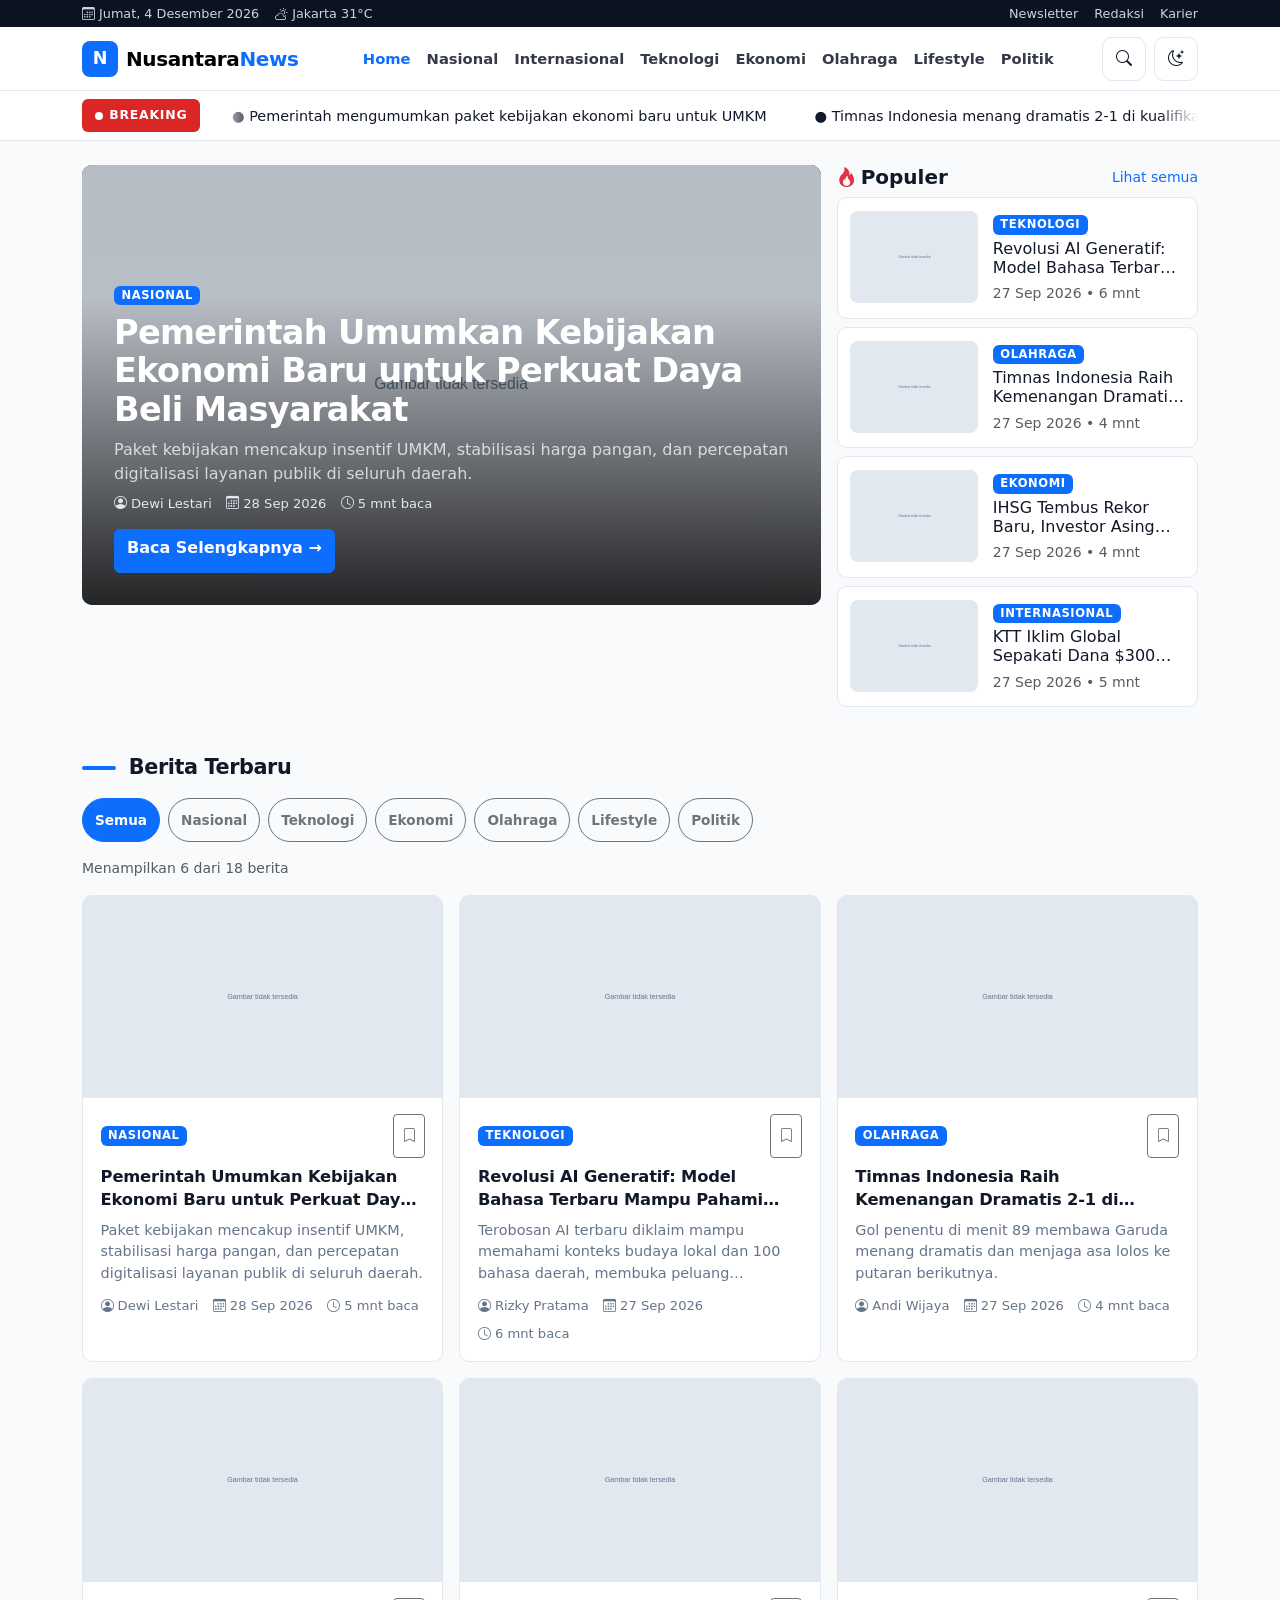
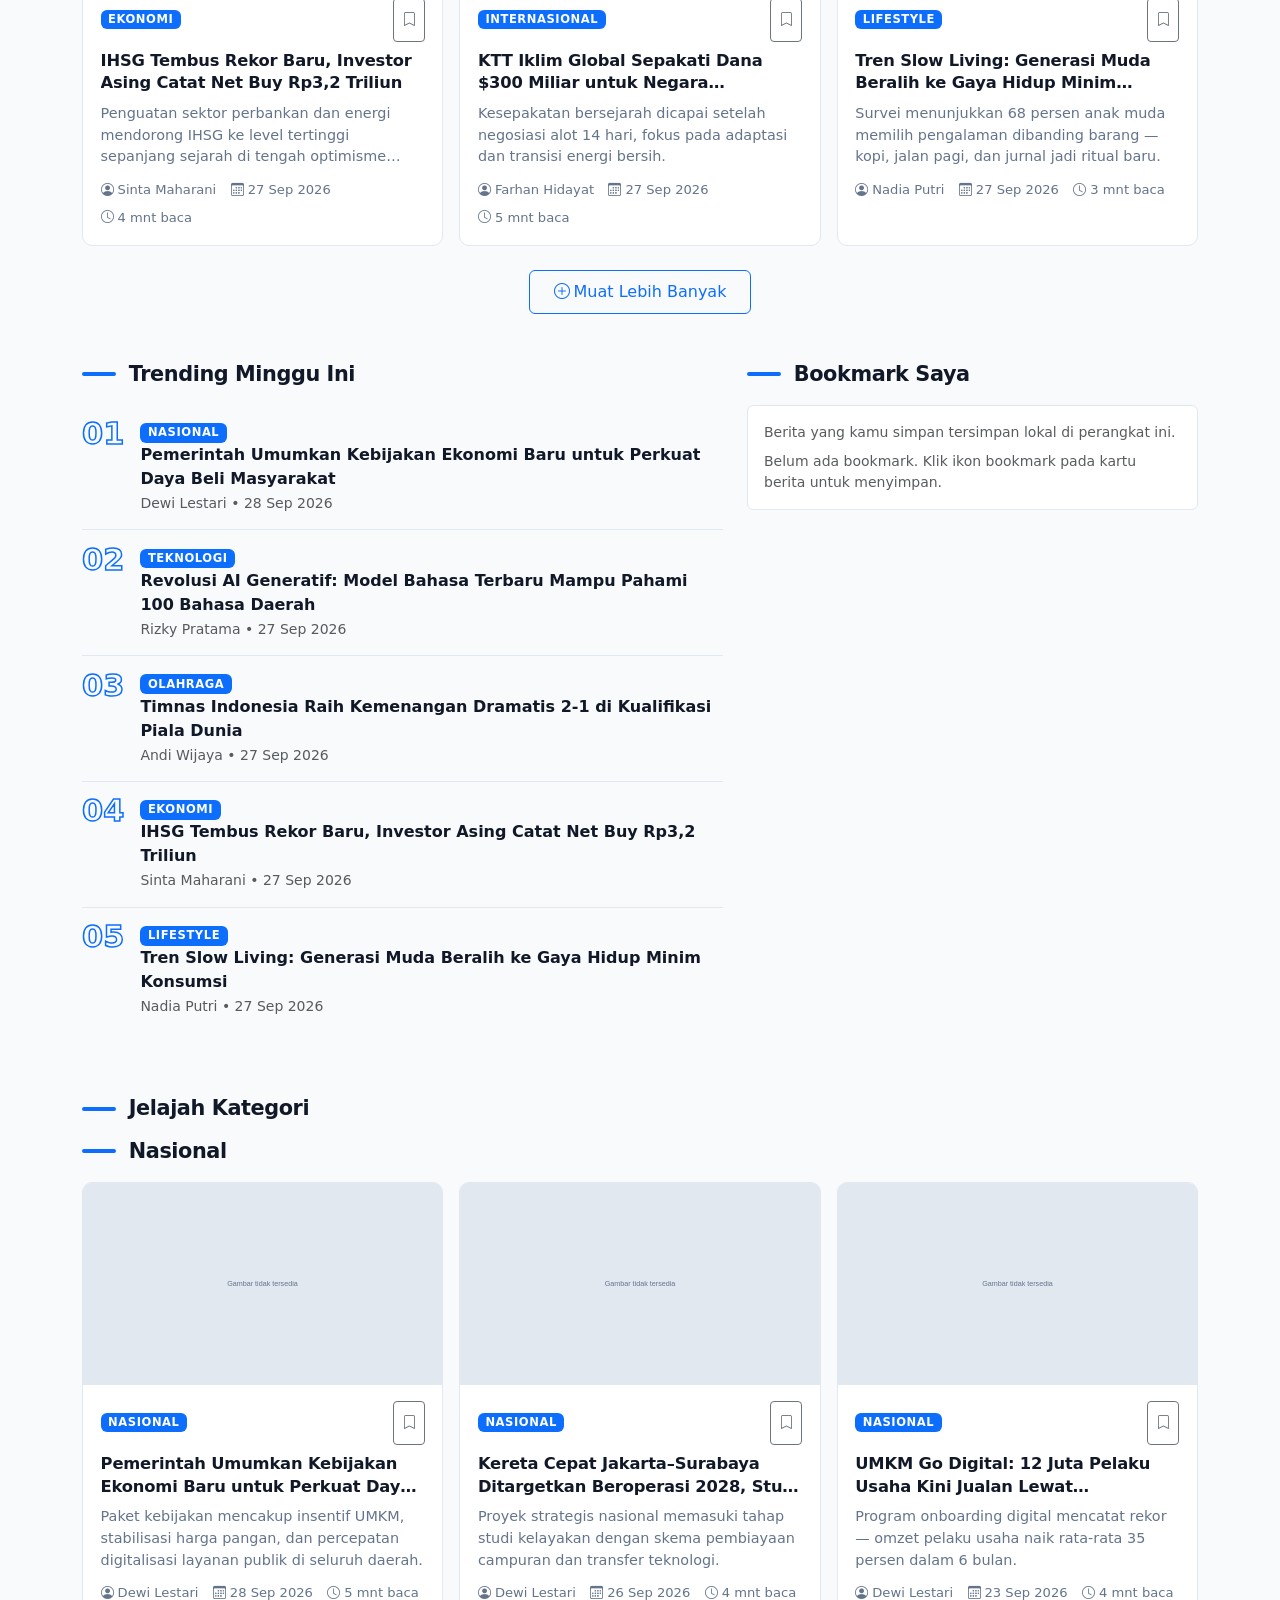
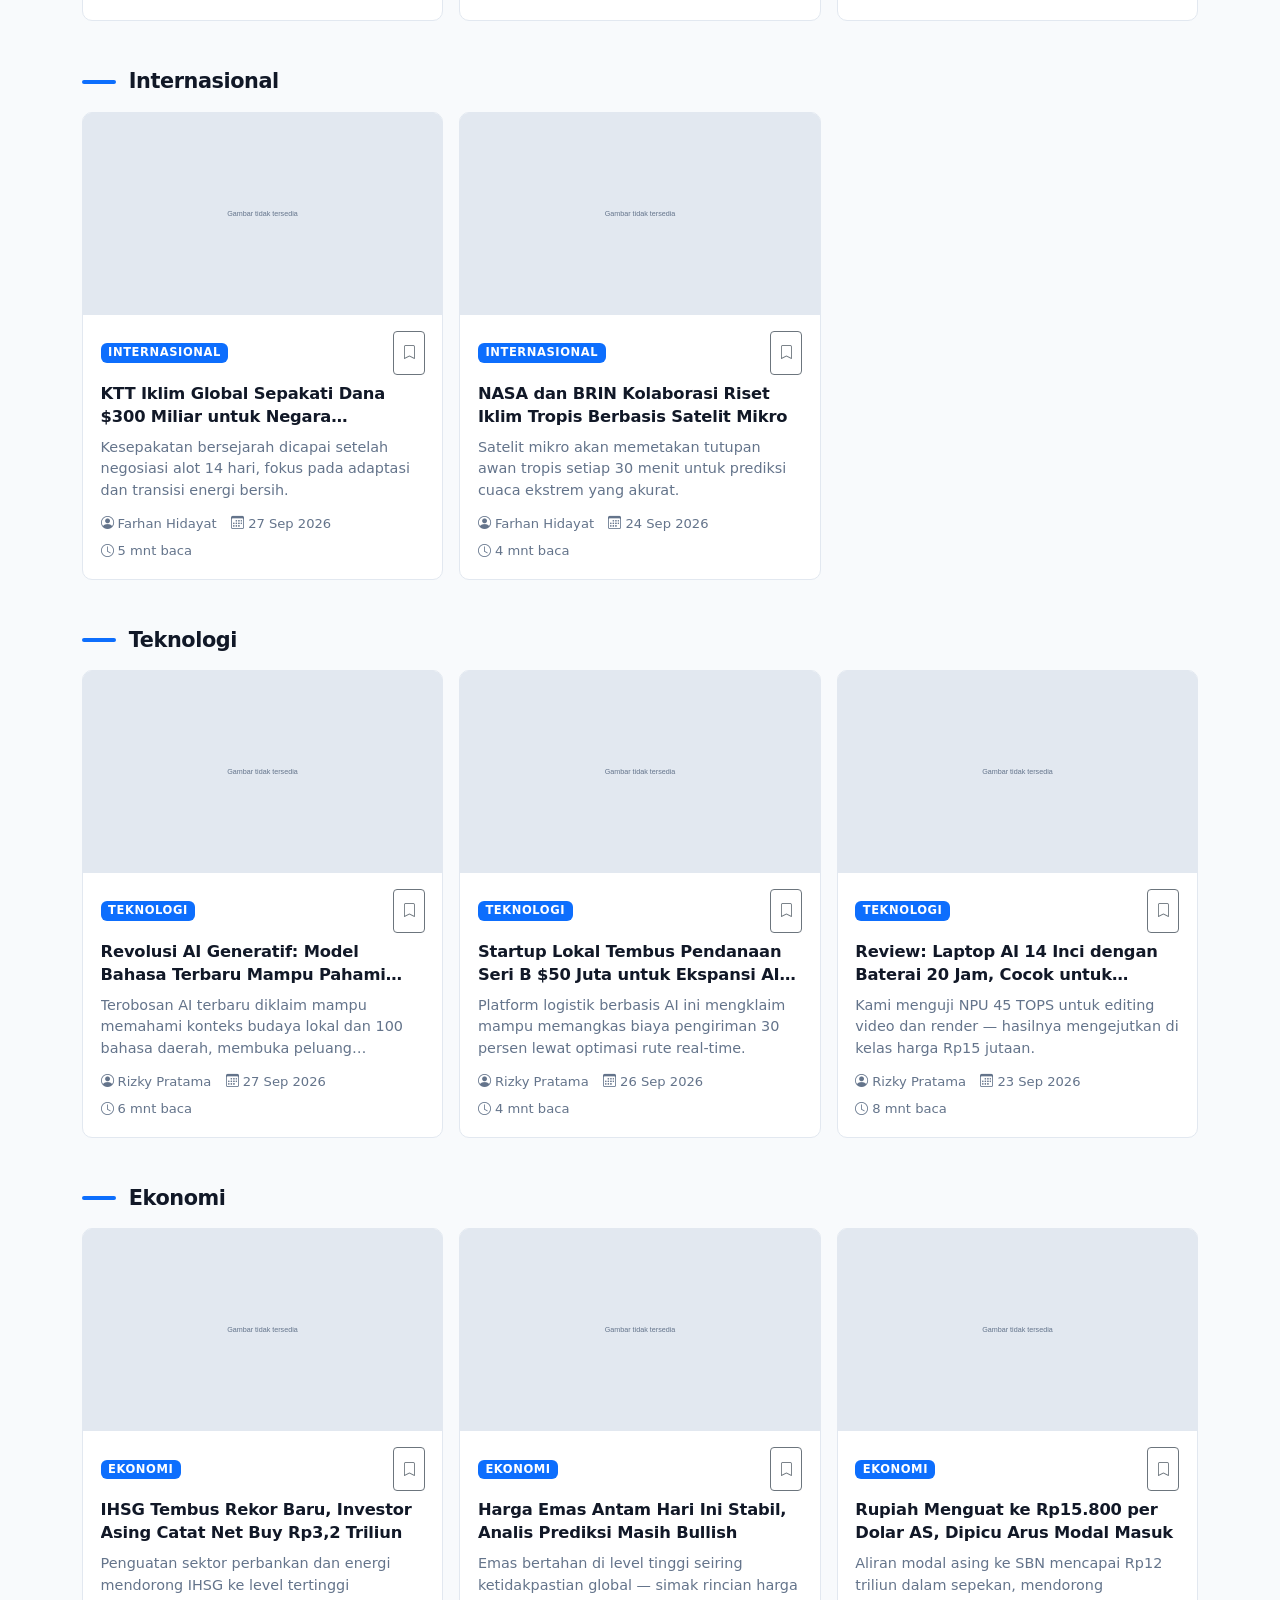
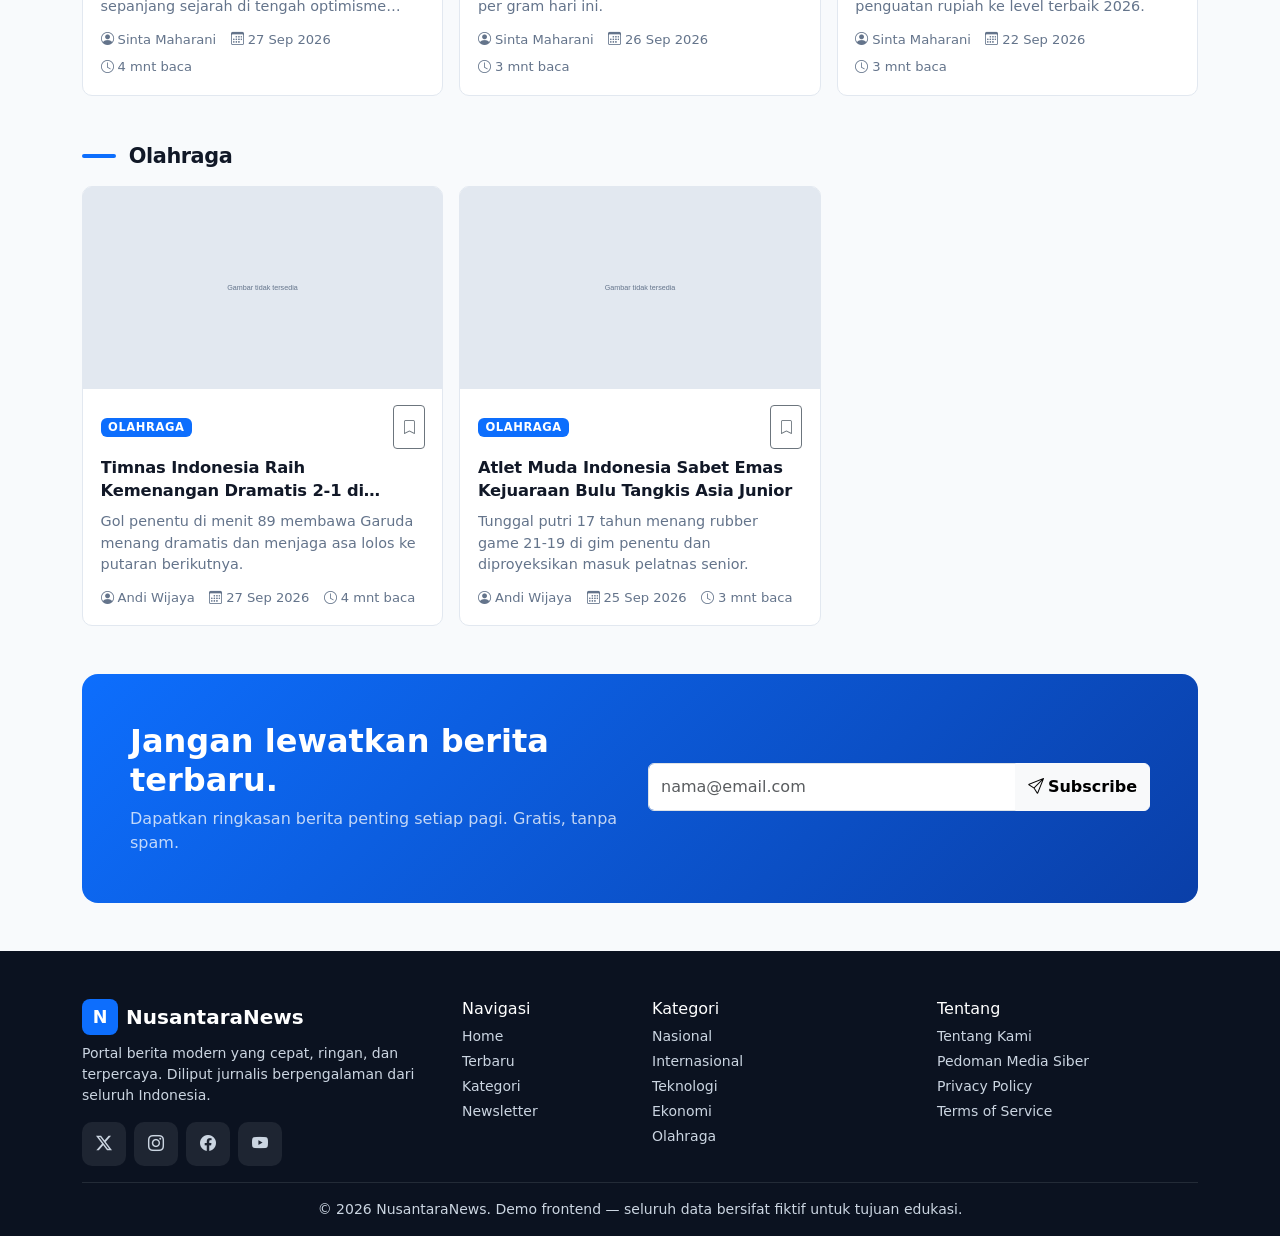
<file: index.html>
<!doctype html>
<html lang="id" data-bs-theme="light">
<head>
  <meta charset="utf-8">
  <meta name="viewport" content="width=device-width, initial-scale=1">
  <title>NusantaraNews — Portal Berita Modern, Cepat &amp; Terpercaya</title>
  <meta name="description" content="NusantaraNews: portal berita modern — nasional, internasional, teknologi, ekonomi, olahraga, lifestyle, politik. Cepat, responsif, dan SEO-friendly.">
  <link rel="canonical" href="https://www.nusantara-news.example/">
  <meta name="theme-color" content="#0d6efd">
  <!-- Open Graph / Twitter -->
  <meta property="og:type" content="website">
  <meta property="og:locale" content="id_ID">
  <meta property="og:title" content="NusantaraNews — Portal Berita Modern">
  <meta property="og:description" content="Berita terbaru nasional, teknologi, ekonomi, olahraga & lifestyle.">
  <meta property="og:url" content="https://www.nusantara-news.example/">
  <meta property="og:image" content="https://picsum.photos/seed/nusantaranews-og/1200/630">
  <meta name="twitter:card" content="summary_large_image">
  <meta name="twitter:title" content="NusantaraNews — Portal Berita Modern">
  <meta name="twitter:description" content="Berita terbaru, cepat, responsif, dan interaktif.">
  <meta name="twitter:image" content="https://picsum.photos/seed/nusantaranews-og/1200/630">
  <!--
    SECURITY HEADERS (aktifkan di server / hosting, contoh Netlify/_headers atau Apache/.htaccess):
    Content-Security-Policy: default-src 'self'; img-src 'self' https: data:; script-src 'self' https://cdn.jsdelivr.net; style-src 'self' https://cdn.jsdelivr.net; font-src 'self' https://cdn.jsdelivr.net; connect-src 'self'; frame-ancestors 'none'; base-uri 'self'; form-action 'self'
    X-Content-Type-Options: nosniff
    Referrer-Policy: strict-origin-when-cross-origin
    Permissions-Policy: camera=(), microphone=(), geolocation=()
    Strict-Transport-Security: max-age=31536000; includeSubDomains (hanya HTTPS)
    Catatan: HTML statis tidak bisa menegakkan header server-side; ini defense-in-depth di sisi server.
  -->
  <link rel="icon" href="data:image/svg+xml,%3Csvg xmlns='http://www.w3.org/2000/svg' viewBox='0 0 32 32'%3E%3Crect width='32' height='32' rx='7' fill='%230d6efd'/%3E%3Ctext x='16' y='22' font-size='18' font-family='Arial' font-weight='bold' fill='white' text-anchor='middle'%3EN%3C/text%3E%3C/svg%3E">
  <link href="https://cdn.jsdelivr.net/npm/bootstrap@5.3.3/dist/css/bootstrap.min.css" rel="stylesheet" integrity="sha384-QWTKZyjpPEjISv5WaRU9OFeRpok6YctnYmDr5pNlyT2bRjXh0JMhjY6hW+ALEwIH" crossorigin="anonymous">
  <link href="https://cdn.jsdelivr.net/npm/bootstrap-icons@1.11.3/font/bootstrap-icons.min.css" rel="stylesheet">
  <link href="css/style.css" rel="stylesheet">
  <link href="css/responsive.css" rel="stylesheet">
  <script type="application/ld+json">
  {"@context":"https://schema.org","@type":"NewsMediaOrganization","name":"NusantaraNews","url":"https://www.nusantara-news.example/","logo":"https://www.nusantara-news.example/assets/images/logo.png"}
  </script>
</head>
<body>
  <a class="visually-hidden-focusable btn btn-brand m-2" href="#main">Lewati ke konten utama</a>
  <div id="readingProgress" aria-hidden="true"></div>

  <!-- TOPBAR -->
  <div class="topbar d-none d-md-block">
    <div class="container d-flex justify-content-between align-items-center py-1">
      <div class="d-flex gap-3">
        <span><i class="bi bi-calendar3 me-1"></i><time id="todayDate" datetime="2026-09-28">Senin, 28 September 2026</time></span>
        <span class="d-none d-lg-inline"><i class="bi bi-cloud-sun me-1"></i>Jakarta 31°C</span>
      </div>
      <div class="d-flex gap-3">
        <a href="#newsletter">Newsletter</a>
        <a href="#">Redaksi</a>
        <a href="#">Karier</a>
      </div>
    </div>
  </div>

  <!-- NAVBAR -->
  <header>
    <nav class="navbar navbar-expand-lg site-navbar sticky-top" aria-label="Navigasi utama">
      <div class="container">
        <a class="navbar-brand d-flex align-items-center gap-2" href="index.html">
          <span class="brand-mark" aria-hidden="true">N</span>
          <span class="brand-name">Nusantara<span>News</span></span>
        </a>
        <div class="d-flex align-items-center gap-2 order-lg-last ms-auto ms-lg-0">
          <button class="icon-btn" id="searchToggle" aria-label="Buka pencarian" aria-expanded="false" aria-controls="searchBar">
            <i class="bi bi-search" aria-hidden="true"></i>
          </button>
          <button class="icon-btn" id="themeToggle" aria-label="Aktifkan mode gelap">
            <i class="bi bi-moon-stars" aria-hidden="true"></i>
          </button>
          <button class="navbar-toggler icon-btn" type="button" data-bs-toggle="offcanvas" data-bs-target="#mobileNav" aria-controls="mobileNav" aria-label="Buka menu navigasi">
            <i class="bi bi-list" aria-hidden="true"></i>
          </button>
        </div>
        <div class="collapse navbar-collapse" id="mainNav">
          <ul class="navbar-nav mx-auto mb-2 mb-lg-0" id="navLinks">
            <li class="nav-item"><a class="nav-link active" aria-current="page" href="index.html">Home</a></li>
            <li class="nav-item"><a class="nav-link" href="#kategori" data-navcat="Nasional">Nasional</a></li>
            <li class="nav-item"><a class="nav-link" href="#kategori" data-navcat="Internasional">Internasional</a></li>
            <li class="nav-item"><a class="nav-link" href="#kategori" data-navcat="Teknologi">Teknologi</a></li>
            <li class="nav-item"><a class="nav-link" href="#kategori" data-navcat="Ekonomi">Ekonomi</a></li>
            <li class="nav-item"><a class="nav-link" href="#kategori" data-navcat="Olahraga">Olahraga</a></li>
            <li class="nav-item"><a class="nav-link" href="#kategori" data-navcat="Lifestyle">Lifestyle</a></li>
            <li class="nav-item"><a class="nav-link" href="#kategori" data-navcat="Politik">Politik</a></li>
          </ul>
        </div>
      </div>
    </nav>

    <!-- SEARCH BAR (collapsible) -->
    <div class="search-overlay d-none" id="searchBar">
      <div class="container py-3">
        <form id="searchForm" role="search" autocomplete="off">
          <label class="visually-hidden" for="searchInput">Cari berita</label>
          <div class="input-group">
            <span class="input-group-text"><i class="bi bi-search" aria-hidden="true"></i></span>
            <input type="search" class="form-control form-control-lg" id="searchInput" placeholder="Cari berita: teknologi, timnas, ekonomi…" maxlength="100">
            <button class="btn btn-brand" type="submit">Cari</button>
          </div>
        </form>
        <p class="small text-muted mt-2 mb-0" id="searchMeta" role="status" aria-live="polite"></p>
      </div>
    </div>

    <!-- MOBILE OFFCANVAS -->
    <div class="offcanvas offcanvas-end" tabindex="-1" id="mobileNav" aria-labelledby="mobileNavLabel">
      <div class="offcanvas-header">
        <h2 class="offcanvas-title h5 mb-0" id="mobileNavLabel">Menu</h2>
        <button type="button" class="btn-close" data-bs-dismiss="offcanvas" aria-label="Tutup menu"></button>
      </div>
      <div class="offcanvas-body">
        <nav aria-label="Menu mobile">
          <ul class="list-unstyled d-grid gap-1" id="mobileLinks">
            <li><a class="btn btn-light text-start w-100" href="index.html">🏠 Home</a></li>
            <li><a class="btn btn-light text-start w-100" href="#kategori" data-navcat="Nasional">Nasional</a></li>
            <li><a class="btn btn-light text-start w-100" href="#kategori" data-navcat="Internasional">Internasional</a></li>
            <li><a class="btn btn-light text-start w-100" href="#kategori" data-navcat="Teknologi">Teknologi</a></li>
            <li><a class="btn btn-light text-start w-100" href="#kategori" data-navcat="Ekonomi">Ekonomi</a></li>
            <li><a class="btn btn-light text-start w-100" href="#kategori" data-navcat="Olahraga">Olahraga</a></li>
            <li><a class="btn btn-light text-start w-100" href="#kategori" data-navcat="Lifestyle">Lifestyle</a></li>
            <li><a class="btn btn-light text-start w-100" href="#kategori" data-navcat="Politik">Politik</a></li>
          </ul>
        </nav>
        <hr>
        <button class="btn btn-outline-secondary w-100" id="bookmarkNavBtn"><i class="bi bi-bookmark me-2"></i>Bookmark Saya (<span id="bookmarkCountNav">0</span>)</button>
      </div>
    </div>
  </header>

  <!-- BREAKING NEWS -->
  <div class="ticker-wrap" aria-label="Breaking news">
    <div class="container d-flex align-items-center gap-3 py-2">
      <span class="ticker-label"><span class="dot" aria-hidden="true"></span>BREAKING</span>
      <div class="ticker flex-grow-1" aria-live="off">
        <div class="ticker-track" id="tickerTrack"><!-- diisi JS, digandakan untuk loop mulus --></div>
      </div>
    </div>
  </div>

  <main id="main">
    <!-- HERO -->
    <section class="container mt-4" aria-labelledby="heroTitle">
      <h1 id="heroTitle" class="visually-hidden">Berita utama hari ini</h1>
      <div class="row g-3">
        <div class="col-lg-8">
          <article class="hero-main reveal" id="heroMain" aria-label="Berita utama"></article>
        </div>
        <div class="col-lg-4">
          <div class="d-flex align-items-center justify-content-between mb-2">
            <h2 class="h5 mb-0 fw-bold"><i class="bi bi-fire text-danger me-1"></i>Populer</h2>
            <a href="#terbaru" class="small text-decoration-none">Lihat semua</a>
          </div>
          <div class="d-grid gap-2" id="popularList"></div>
        </div>
      </div>
    </section>

    <!-- FILTER + SEARCH RESULT INFO -->
    <section class="container mt-5" id="terbaru" aria-labelledby="latestTitle">
      <div class="sec-head reveal"><span class="bar" aria-hidden="true"></span><h2 id="latestTitle">Berita Terbaru</h2></div>
      <div class="d-flex flex-wrap gap-2 mb-3" role="group" aria-label="Filter kategori" id="filterPills">
        <button class="btn btn-outline-secondary filter-pill active" data-cat="Semua">Semua</button>
        <button class="btn btn-outline-secondary filter-pill" data-cat="Nasional">Nasional</button>
        <button class="btn btn-outline-secondary filter-pill" data-cat="Teknologi">Teknologi</button>
        <button class="btn btn-outline-secondary filter-pill" data-cat="Ekonomi">Ekonomi</button>
        <button class="btn btn-outline-secondary filter-pill" data-cat="Olahraga">Olahraga</button>
        <button class="btn btn-outline-secondary filter-pill" data-cat="Lifestyle">Lifestyle</button>
        <button class="btn btn-outline-secondary filter-pill" data-cat="Politik">Politik</button>
      </div>
      <p id="resultInfo" class="text-muted small" role="status" aria-live="polite"></p>
      <div class="row g-3" id="newsGrid" aria-live="polite"></div>
      <div id="emptyState" class="text-center py-5 d-none">
        <i class="bi bi-search display-4 text-muted" aria-hidden="true"></i>
        <h3 class="h5 mt-3">Tidak ada hasil ditemukan</h3>
        <p class="text-muted">Coba kata kunci lain atau pilih kategori berbeda.</p>
        <button class="btn btn-brand" id="resetFilterBtn">Reset filter</button>
      </div>
      <div class="text-center mt-4">
        <button class="btn btn-outline-primary px-4" id="loadMoreBtn"><i class="bi bi-plus-circle me-1"></i>Muat Lebih Banyak</button>
      </div>
    </section>

    <!-- TRENDING + SIDEBAR -->
    <section class="container mt-5" aria-labelledby="trendTitle">
      <div class="row g-4">
        <div class="col-lg-7">
          <div class="sec-head reveal"><span class="bar" aria-hidden="true"></span><h2 id="trendTitle">Trending Minggu Ini</h2></div>
          <ol class="list-unstyled" id="trendingList"></ol>
        </div>
        <div class="col-lg-5">
          <div class="sec-head reveal"><span class="bar" aria-hidden="true"></span><h2>Bookmark Saya</h2></div>
          <div class="card p-3" style="background:var(--surface);border-color:var(--border)">
            <p class="text-muted small mb-2">Berita yang kamu simpan tersimpan lokal di perangkat ini.</p>
            <div id="bookmarkList" class="d-grid gap-2"></div>
          </div>
        </div>
      </div>
    </section>

    <!-- CATEGORY SECTIONS -->
    <section class="container mt-5" id="kategori" aria-label="Berita per kategori">
      <div class="sec-head reveal"><span class="bar" aria-hidden="true"></span><h2>Jelajah Kategori</h2></div>
      <div id="categorySections" class="d-grid gap-5"></div>
    </section>

    <!-- NEWSLETTER -->
    <section class="container mt-5" id="newsletter" aria-labelledby="nlTitle">
      <div class="newsletter p-4 p-md-5 reveal">
        <div class="row align-items-center g-3">
          <div class="col-md-6">
            <h2 id="nlTitle" class="fw-bold mb-2">Jangan lewatkan berita terbaru.</h2>
            <p class="mb-0 opacity-75">Dapatkan ringkasan berita penting setiap pagi. Gratis, tanpa spam.</p>
          </div>
          <div class="col-md-6">
            <form id="newsletterForm" novalidate>
              <label class="visually-hidden" for="nlEmail">Alamat email</label>
              <div class="input-group">
                <input type="email" class="form-control" id="nlEmail" placeholder="nama@email.com" maxlength="120" autocomplete="email" required>
                <button class="btn btn-light fw-bold" type="submit"><i class="bi bi-send me-1"></i>Subscribe</button>
              </div>
              <div class="invalid-feedback d-block small mt-1" id="nlError" role="alert"></div>
            </form>
          </div>
        </div>
      </div>
    </section>
  </main>

  <!-- FOOTER -->
  <footer class="site-footer mt-5 pt-5 pb-3">
    <div class="container">
      <div class="row g-4">
        <div class="col-md-4">
          <div class="d-flex align-items-center gap-2 mb-2">
            <span class="brand-mark" aria-hidden="true">N</span>
            <strong class="fs-5 text-white">NusantaraNews</strong>
          </div>
          <p class="small">Portal berita modern yang cepat, ringan, dan terpercaya. Diliput jurnalis berpengalaman dari seluruh Indonesia.</p>
          <div class="d-flex gap-2" aria-label="Media sosial">
            <a class="social-btn" href="#" aria-label="X / Twitter"><i class="bi bi-twitter-x"></i></a>
            <a class="social-btn" href="#" aria-label="Instagram"><i class="bi bi-instagram"></i></a>
            <a class="social-btn" href="#" aria-label="Facebook"><i class="bi bi-facebook"></i></a>
            <a class="social-btn" href="#" aria-label="YouTube"><i class="bi bi-youtube"></i></a>
          </div>
        </div>
        <div class="col-6 col-md-2">
          <h3 class="h6 text-white">Navigasi</h3>
          <ul class="list-unstyled small d-grid gap-1">
            <li><a href="index.html">Home</a></li>
            <li><a href="#terbaru">Terbaru</a></li>
            <li><a href="#kategori">Kategori</a></li>
            <li><a href="#newsletter">Newsletter</a></li>
          </ul>
        </div>
        <div class="col-6 col-md-3">
          <h3 class="h6 text-white">Kategori</h3>
          <ul class="list-unstyled small d-grid gap-1" id="footerCats"></ul>
        </div>
        <div class="col-md-3">
          <h3 class="h6 text-white">Tentang</h3>
          <ul class="list-unstyled small d-grid gap-1">
            <li><a href="#">Tentang Kami</a></li>
            <li><a href="#">Pedoman Media Siber</a></li>
            <li><a href="#">Privacy Policy</a></li>
            <li><a href="#">Terms of Service</a></li>
          </ul>
        </div>
      </div>
      <hr class="border-secondary">
      <p class="small text-center mb-0">© 2026 NusantaraNews. Demo frontend — seluruh data bersifat fiktif untuk tujuan edukasi.</p>
    </div>
  </footer>

  <button id="backToTop" aria-label="Kembali ke atas"><i class="bi bi-arrow-up" aria-hidden="true"></i></button>

  <!-- TOAST -->
  <div class="toast-container position-fixed bottom-0 end-0 p-3" aria-live="polite">
    <div id="appToast" class="toast" role="status" aria-live="polite">
      <div class="toast-header"><strong class="me-auto" id="toastTitle">Info</strong><button type="button" class="btn-close" data-bs-dismiss="toast" aria-label="Tutup notifikasi"></button></div>
      <div class="toast-body" id="toastMsg">…</div>
    </div>
  </div>

  <script src="https://cdn.jsdelivr.net/npm/bootstrap@5.3.3/dist/js/bootstrap.bundle.min.js" integrity="sha384-YvpcrYf0tY3lHB60NNkmXc5s9fDVZLESaAA55NDzOxhy9GkcIdslK1eN7N6jIeHz" crossorigin="anonymous" defer></script>
  <script src="js/data.js" defer></script>
  <script src="js/app.js" defer></script>
</body>
</html>
</file>
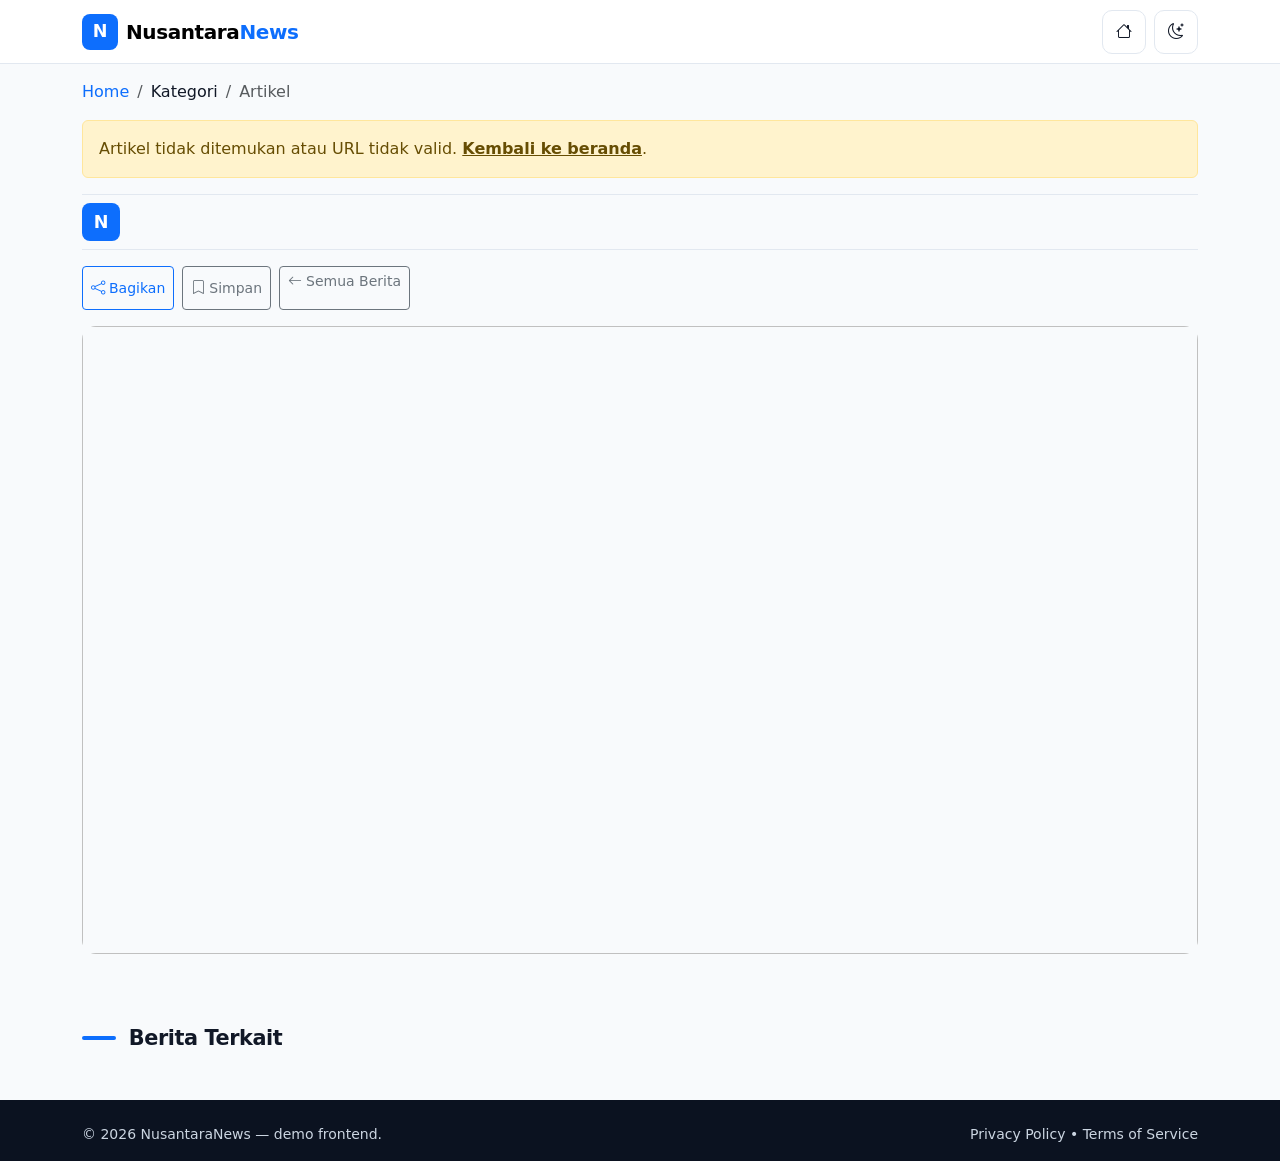
<file: article.html>
<!doctype html>
<html lang="id" data-bs-theme="light">
<head>
  <meta charset="utf-8">
  <meta name="viewport" content="width=device-width, initial-scale=1">
  <title>Artikel — NusantaraNews</title>
  <meta name="description" content="Baca artikel lengkap di NusantaraNews — portal berita modern yang cepat dan terpercaya.">
  <link rel="canonical" href="https://www.nusantara-news.example/article.html">
  <meta property="og:type" content="article">
  <meta property="og:title" content="Artikel — NusantaraNews">
  <meta property="og:description" content="Baca artikel lengkap di NusantaraNews.">
  <meta property="og:image" content="https://picsum.photos/seed/nusantaranews-og/1200/630">
  <meta name="twitter:card" content="summary_large_image">
  <meta name="theme-color" content="#0d6efd">
  <link rel="icon" href="data:image/svg+xml,%3Csvg xmlns='http://www.w3.org/2000/svg' viewBox='0 0 32 32'%3E%3Crect width='32' height='32' rx='7' fill='%230d6efd'/%3E%3Ctext x='16' y='22' font-size='18' font-family='Arial' font-weight='bold' fill='white' text-anchor='middle'%3EN%3C/text%3E%3C/svg%3E">
  <link href="https://cdn.jsdelivr.net/npm/bootstrap@5.3.3/dist/css/bootstrap.min.css" rel="stylesheet" integrity="sha384-QWTKZyjpPEjISv5WaRU9OFeRpok6YctnYmDr5pNlyT2bRjXh0JMhjY6hW+ALEwIH" crossorigin="anonymous">
  <link href="https://cdn.jsdelivr.net/npm/bootstrap-icons@1.11.3/font/bootstrap-icons.min.css" rel="stylesheet">
  <link href="css/style.css" rel="stylesheet">
  <link href="css/responsive.css" rel="stylesheet">
</head>
<body>
  <a class="visually-hidden-focusable btn btn-brand m-2" href="#articleMain">Lewati ke artikel</a>
  <div id="readingProgress" aria-hidden="true"></div>

  <header>
    <nav class="navbar navbar-expand-lg site-navbar sticky-top" aria-label="Navigasi utama">
      <div class="container">
        <a class="navbar-brand d-flex align-items-center gap-2" href="index.html">
          <span class="brand-mark" aria-hidden="true">N</span>
          <span class="brand-name">Nusantara<span>News</span></span>
        </a>
        <div class="d-flex align-items-center gap-2 ms-auto">
          <a class="icon-btn text-decoration-none" href="index.html" aria-label="Kembali ke beranda"><i class="bi bi-house" aria-hidden="true"></i></a>
          <button class="icon-btn" id="themeToggle" aria-label="Aktifkan mode gelap"><i class="bi bi-moon-stars" aria-hidden="true"></i></button>
        </div>
      </div>
    </nav>
  </header>

  <main class="container mt-3" id="articleMain">
    <nav aria-label="Breadcrumb">
      <ol class="breadcrumb small" id="crumb">
        <li class="breadcrumb-item"><a href="index.html">Home</a></li>
        <li class="breadcrumb-item" id="crumbCat">Kategori</li>
        <li class="breadcrumb-item active" aria-current="page" id="crumbTitle">Artikel</li>
      </ol>
    </nav>

    <div id="articleError" class="alert alert-warning d-none" role="alert">
      Artikel tidak ditemukan atau URL tidak valid. <a href="index.html" class="alert-link">Kembali ke beranda</a>.
    </div>

    <article id="articleWrap" aria-labelledby="artTitle">
      <header>
        <div id="artCat" class="mb-2"></div>
        <h1 id="artTitle" class="fw-bold" style="letter-spacing:-.02em"></h1>
        <p id="artSub" class="lead text-muted"></p>
        <div class="d-flex flex-wrap align-items-center gap-2 border-top border-bottom py-2 my-3" style="border-color:var(--border)!important">
          <span class="d-inline-flex align-items-center gap-2">
            <span class="brand-mark" style="width:38px;height:38px" id="authorInitial" aria-hidden="true">N</span>
            <span><strong id="artAuthor" class="d-block" style="font-size:.9rem"></strong><small class="text-muted" id="artRole"></small></span>
          </span>
          <span class="ms-auto small text-muted" id="artMeta"></span>
        </div>
        <div class="d-flex flex-wrap gap-2 mb-3" aria-label="Aksi artikel">
          <button class="btn btn-outline-primary btn-sm" id="shareBtn"><i class="bi bi-share me-1"></i>Bagikan</button>
          <button class="btn btn-outline-secondary btn-sm" id="bookmarkBtn"><i class="bi bi-bookmark me-1"></i>Simpan</button>
          <a class="btn btn-outline-secondary btn-sm" href="index.html"><i class="bi bi-arrow-left me-1"></i>Semua Berita</a>
        </div>
      </header>
      <figure class="article-hero">
        <img id="artImg" class="img-fluid w-100" alt="" width="1200" height="675" fetchpriority="high" decoding="async">
        <figcaption id="artCaption" class="mt-1"></figcaption>
      </figure>
      <section class="article-body mt-3" id="artBody" aria-label="Isi artikel"></section>
      <footer class="mt-4">
        <div id="artTags" class="d-flex flex-wrap gap-2" aria-label="Tag"></div>
      </footer>
    </article>

    <section class="mt-5" aria-labelledby="relTitle">
      <div class="sec-head"><span class="bar" aria-hidden="true"></span><h2 id="relTitle">Berita Terkait</h2></div>
      <div class="row g-3" id="relatedGrid"></div>
    </section>
  </main>

  <footer class="site-footer mt-5 pt-4 pb-3">
    <div class="container d-flex flex-column flex-md-row justify-content-between gap-2 small">
      <span>© 2026 NusantaraNews — demo frontend.</span>
      <span><a href="#">Privacy Policy</a> • <a href="#">Terms of Service</a></span>
    </div>
  </footer>

  <button id="backToTop" aria-label="Kembali ke atas"><i class="bi bi-arrow-up" aria-hidden="true"></i></button>
  <div class="toast-container position-fixed bottom-0 end-0 p-3" aria-live="polite">
    <div id="appToast" class="toast" role="status" aria-live="polite">
      <div class="toast-header"><strong class="me-auto" id="toastTitle">Info</strong><button type="button" class="btn-close" data-bs-dismiss="toast" aria-label="Tutup notifikasi"></button></div>
      <div class="toast-body" id="toastMsg">…</div>
    </div>
  </div>

  <script src="https://cdn.jsdelivr.net/npm/bootstrap@5.3.3/dist/js/bootstrap.bundle.min.js" integrity="sha384-YvpcrYf0tY3lHB60NNkmXc5s9fDVZLESaAA55NDzOxhy9GkcIdslK1eN7N6jIeHz" crossorigin="anonymous" defer></script>
  <script src="js/data.js" defer></script>
  <script src="js/app.js" defer></script>
  <script src="js/article.js" defer></script>
  <script type="application/ld+json" id="schemaArticle"></script>
</body>
</html>
</file>
<file: css/responsive.css>
/* responsive.css — penyesuaian breakpoint & mobile-first tweaks */

/* Base (xs, mobile-first): 1 kolom, hero compact */
.hero-main { min-height: 340px; }
.hero-content h2 { font-size: 1.35rem; }
.trend-num { font-size: 1.9rem; min-width: 44px; }
.article-body { font-size: 1rem; }

/* sm ≥576px */
@media (min-width: 576px) {
  .hero-content h2 { font-size: 1.6rem; }
  .side-item img { width: 128px; height: 92px; }
}

/* md ≥768px (tablet) */
@media (min-width: 768px) {
  .hero-main { min-height: 440px; }
  .hero-content { padding: 2rem; }
  .hero-content h2 { font-size: 1.9rem; }
  .article-body { font-size: 1.05rem; }
}

/* lg ≥992px (laptop) */
@media (min-width: 992px) {
  .hero-content h2 { font-size: 2.1rem; }
}

/* xl ≥1200px */
@media (min-width: 1200px) {
  .container-narrow { max-width: 1140px; }
}

/* xxl ≥1400px */
@media (min-width: 1400px) {
  .hero-main { min-height: 480px; }
}

/* Guard: cegah horizontal overflow di semua ukuran */
img, video, iframe { max-width: 100%; height: auto; }
.ticker, .hero-main, .newsletter { overflow: hidden; }
</file>
<file: css/style.css>
/* ==========================================================
   NusantaraNews — Modern Editorial News Portal
   Stack: Bootstrap 5 + custom CSS (no heavy libs)
   ========================================================== */
:root {
  --brand: #0d6efd;
  --brand-dark: #0a58ca;
  --ink: #111827;
  --bg: #f8fafc;
  --surface: #ffffff;
  --muted: #64748b;
  --border: #e2e8f0;
  --danger: #dc2626;
  --radius: 10px;
  --shadow-sm: 0 1px 2px rgba(16, 24, 40, .06);
  --shadow-md: 0 8px 24px rgba(16, 24, 40, .08);
  --nav-h: 64px;
  --font-sans: system-ui, -apple-system, "Segoe UI", Roboto, "Helvetica Neue", Arial, sans-serif;
  --font-serif: Georgia, "Times New Roman", serif;
}

[data-bs-theme="dark"] {
  --ink: #e5e7eb;
  --bg: #0f172a;
  --surface: #1e293b;
  --muted: #94a3b8;
  --border: #334155;
  --shadow-sm: 0 1px 2px rgba(0, 0, 0, .4);
  --shadow-md: 0 10px 30px rgba(0, 0, 0, .45);
}

* { -webkit-tap-highlight-color: transparent; }
html { scroll-behavior: smooth; }
body {
  font-family: var(--font-sans);
  background: var(--bg);
  color: var(--ink);
  text-rendering: optimizeLegibility;
  transition: background-color .3s ease, color .3s ease;
  overflow-x: hidden;
}
::selection { background: var(--brand); color: #fff; }

/* Focus visible — accessibility */
:focus-visible { outline: 3px solid var(--brand); outline-offset: 2px; border-radius: 4px; }

/* ---------- Topbar ---------- */
.topbar { background: #0b1220; color: #cbd5e1; font-size: .8rem; }
.topbar a { color: #cbd5e1; text-decoration: none; }
.topbar a:hover { color: #fff; }

/* ---------- Navbar ---------- */
.site-navbar {
  min-height: var(--nav-h);
  background: var(--surface) !important;
  border-bottom: 1px solid var(--border);
  transition: box-shadow .25s ease, background-color .3s ease;
}
.site-navbar.scrolled { box-shadow: var(--shadow-md); }
.brand-mark {
  width: 36px; height: 36px; border-radius: 8px;
  background: var(--brand); color: #fff;
  display: inline-flex; align-items: center; justify-content: center;
  font-weight: 800; font-size: 1.1rem;
}
.brand-name { font-weight: 800; letter-spacing: -.02em; font-size: 1.25rem; }
.brand-name span { color: var(--brand); }
.nav-link { font-weight: 600; font-size: .92rem; color: var(--ink) !important; opacity: .85; }
.nav-link:hover, .nav-link.active { color: var(--brand) !important; opacity: 1; }
.icon-btn {
  width: 44px; height: 44px; display: inline-flex; align-items: center; justify-content: center;
  border: 1px solid var(--border); background: var(--surface); color: var(--ink);
  border-radius: 10px; transition: transform .15s ease, background .2s;
}
.icon-btn:hover { transform: translateY(-1px); background: var(--bg); }

/* Reading progress */
#readingProgress {
  position: fixed; top: 0; left: 0; height: 3px; width: 0%;
  background: var(--brand); z-index: 1080;
}

/* ---------- Breaking ticker ---------- */
.ticker-wrap { background: var(--surface); border-bottom: 1px solid var(--border); }
.ticker-label {
  background: var(--danger); color: #fff; font-weight: 800; font-size: .78rem;
  letter-spacing: .06em; padding: .45rem .8rem; border-radius: 6px; white-space: nowrap;
  display: inline-flex; align-items: center; gap: .4rem;
}
.ticker-label .dot { width: 8px; height: 8px; border-radius: 50%; background: #fff; animation: blink 1.2s infinite; }
@keyframes blink { 50% { opacity: .35; } }
.ticker { overflow: hidden; white-space: nowrap; mask-image: linear-gradient(90deg, transparent, #000 4%, #000 96%, transparent); }
.ticker-track { display: inline-flex; gap: 3rem; padding-left: 1rem; animation: ticker 28s linear infinite; will-change: transform; }
.ticker:hover .ticker-track { animation-play-state: paused; }
.ticker-track a { color: var(--ink); text-decoration: none; font-size: .9rem; }
.ticker-track a:hover { color: var(--brand); }
@keyframes ticker { to { transform: translateX(-50%); } }

/* ---------- Hero ---------- */
.hero-main { position: relative; border-radius: var(--radius); overflow: hidden; background: #0b1220; min-height: 420px; display: flex; align-items: flex-end; }
.hero-main img { position: absolute; inset: 0; width: 100%; height: 100%; object-fit: cover; opacity: .85; transition: transform .6s ease; }
.hero-main:hover img { transform: scale(1.03); }
.hero-overlay { position: absolute; inset: 0; background: linear-gradient(180deg, rgba(0,0,0,.05) 30%, rgba(0,0,0,.82) 100%); }
.hero-content { position: relative; z-index: 2; padding: 1.5rem; color: #fff; }
.hero-content h2 { font-weight: 800; letter-spacing: -.02em; line-height: 1.15; }
.badge-cat { font-size: .72rem; font-weight: 700; letter-spacing: .05em; text-transform: uppercase; }
.meta { font-size: .82rem; color: var(--muted); display: flex; flex-wrap: wrap; gap: .5rem .9rem; align-items: center; }
.hero-content .meta { color: #e2e8f0; }

.side-item { display: flex; gap: .9rem; padding: .8rem; border: 1px solid var(--border); border-radius: var(--radius); background: var(--surface); transition: transform .2s ease, box-shadow .2s ease; }
.side-item:hover { transform: translateY(-2px); box-shadow: var(--shadow-md); }
.side-item img { width: 108px; height: 82px; object-fit: cover; border-radius: 8px; flex-shrink: 0; }

/* ---------- Cards ---------- */
.news-card {
  background: var(--surface); border: 1px solid var(--border); border-radius: var(--radius);
  overflow: hidden; height: 100%; display: flex; flex-direction: column;
  transition: transform .22s ease, box-shadow .22s ease;
}
.news-card:hover { transform: translateY(-4px); box-shadow: var(--shadow-md); }
.news-card .thumb { overflow: hidden; aspect-ratio: 16/9; background: #e2e8f0; }
.news-card .thumb img { width: 100%; height: 100%; object-fit: cover; transition: transform .5s ease; }
.news-card:hover .thumb img { transform: scale(1.05); }
.news-card .body { padding: 1rem 1.1rem 1.1rem; display: flex; flex-direction: column; gap: .5rem; flex: 1; }
.clamp-2 { display: -webkit-box; -webkit-line-clamp: 2; -webkit-box-orient: vertical; overflow: hidden; }
.clamp-3 { display: -webkit-box; -webkit-line-clamp: 3; -webkit-box-orient: vertical; overflow: hidden; }
.card-title { font-size: 1.02rem; font-weight: 750; line-height: 1.4; letter-spacing: -.01em; }
.card-title a { color: inherit; text-decoration: none; }
.card-title a:hover { color: var(--brand); }
.card-excerpt { font-size: .9rem; color: var(--muted); }

/* Filter pills */
.filter-pill { border-radius: 999px; font-weight: 600; font-size: .85rem; min-height: 44px; }
.filter-pill.active { background: var(--brand); border-color: var(--brand); color: #fff; }

/* Trending */
.trend-num { font-size: 2.2rem; font-weight: 800; color: transparent; -webkit-text-stroke: 1.5px var(--brand); line-height: 1; min-width: 52px; }
.trend-item { display: flex; gap: .9rem; padding: .9rem 0; border-bottom: 1px solid var(--border); }
.trend-item:last-child { border-bottom: 0; }
.trend-item a { color: var(--ink); text-decoration: none; font-weight: 650; }
.trend-item a:hover { color: var(--brand); }

/* Category headers */
.sec-head { display: flex; align-items: center; gap: .8rem; margin-bottom: 1.1rem; }
.sec-head h2 { font-size: 1.3rem; font-weight: 800; letter-spacing: -.02em; margin: 0; }
.sec-head .bar { width: 34px; height: 4px; background: var(--brand); border-radius: 99px; }

/* Newsletter */
.newsletter { background: linear-gradient(135deg, #0d6efd 0%, #0a3fa8 100%); border-radius: 16px; color: #fff; }
.newsletter .form-control { min-height: 48px; }

/* Footer */
.site-footer { background: #0b1220; color: #cbd5e1; }
.site-footer a { color: #cbd5e1; text-decoration: none; }
.site-footer a:hover { color: #fff; }
.social-btn { width: 44px; height: 44px; display: inline-flex; align-items: center; justify-content: center; border-radius: 10px; background: rgba(255,255,255,.08); color: #fff; }
.social-btn:hover { background: var(--brand); color: #fff; }

/* Article */
.article-body { font-size: 1.06rem; line-height: 1.85; }
.article-body p { margin-bottom: 1.25rem; }
.article-body h2 { font-size: 1.35rem; font-weight: 800; margin: 2rem 0 1rem; letter-spacing: -.01em; }
.pull-quote { border-left: 4px solid var(--brand); padding: .8rem 1.2rem; font-family: var(--font-serif); font-style: italic; font-size: 1.25rem; background: var(--surface); border-radius: 0 var(--radius) var(--radius) 0; }
.article-hero img { border-radius: 14px; }

/* Back to top */
#backToTop {
  position: fixed; right: 18px; bottom: 18px; z-index: 1070;
  width: 48px; height: 48px; border-radius: 12px; border: 0;
  background: var(--brand); color: #fff; box-shadow: var(--shadow-md);
  opacity: 0; transform: translateY(12px); pointer-events: none;
  transition: opacity .25s ease, transform .25s ease;
}
#backToTop.show { opacity: 1; transform: none; pointer-events: auto; }

/* Scroll reveal */
.reveal { opacity: 0; transform: translateY(16px); transition: opacity .5s ease, transform .5s ease; }
.reveal.in { opacity: 1; transform: none; }

/* Skeleton */
.skeleton { border-radius: var(--radius); background: linear-gradient(90deg, var(--border) 25%, var(--surface) 50%, var(--border) 75%); background-size: 200% 100%; animation: shimmer 1.2s infinite; min-height: 220px; }
@keyframes shimmer { to { background-position: -200% 0; } }

/* Search overlay */
.search-overlay { background: var(--surface); border-bottom: 1px solid var(--border); }

.btn { min-height: 44px; }
.btn-brand { background: var(--brand); border-color: var(--brand); color: #fff; font-weight: 700; }
.btn-brand:hover { background: var(--brand-dark); border-color: var(--brand-dark); color: #fff; }

img { max-width: 100%; }
figure figcaption { font-size: .82rem; color: var(--muted); }

/* Breadcrumb */
.breadcrumb a { text-decoration: none; }

/* Reduced motion */
@media (prefers-reduced-motion: reduce) {
  html { scroll-behavior: auto; }
  *, *::before, *::after { animation-duration: .01ms !important; transition-duration: .01ms !important; }
  .ticker-track { animation: none; }
  .reveal { opacity: 1; transform: none; }
}
</file>
